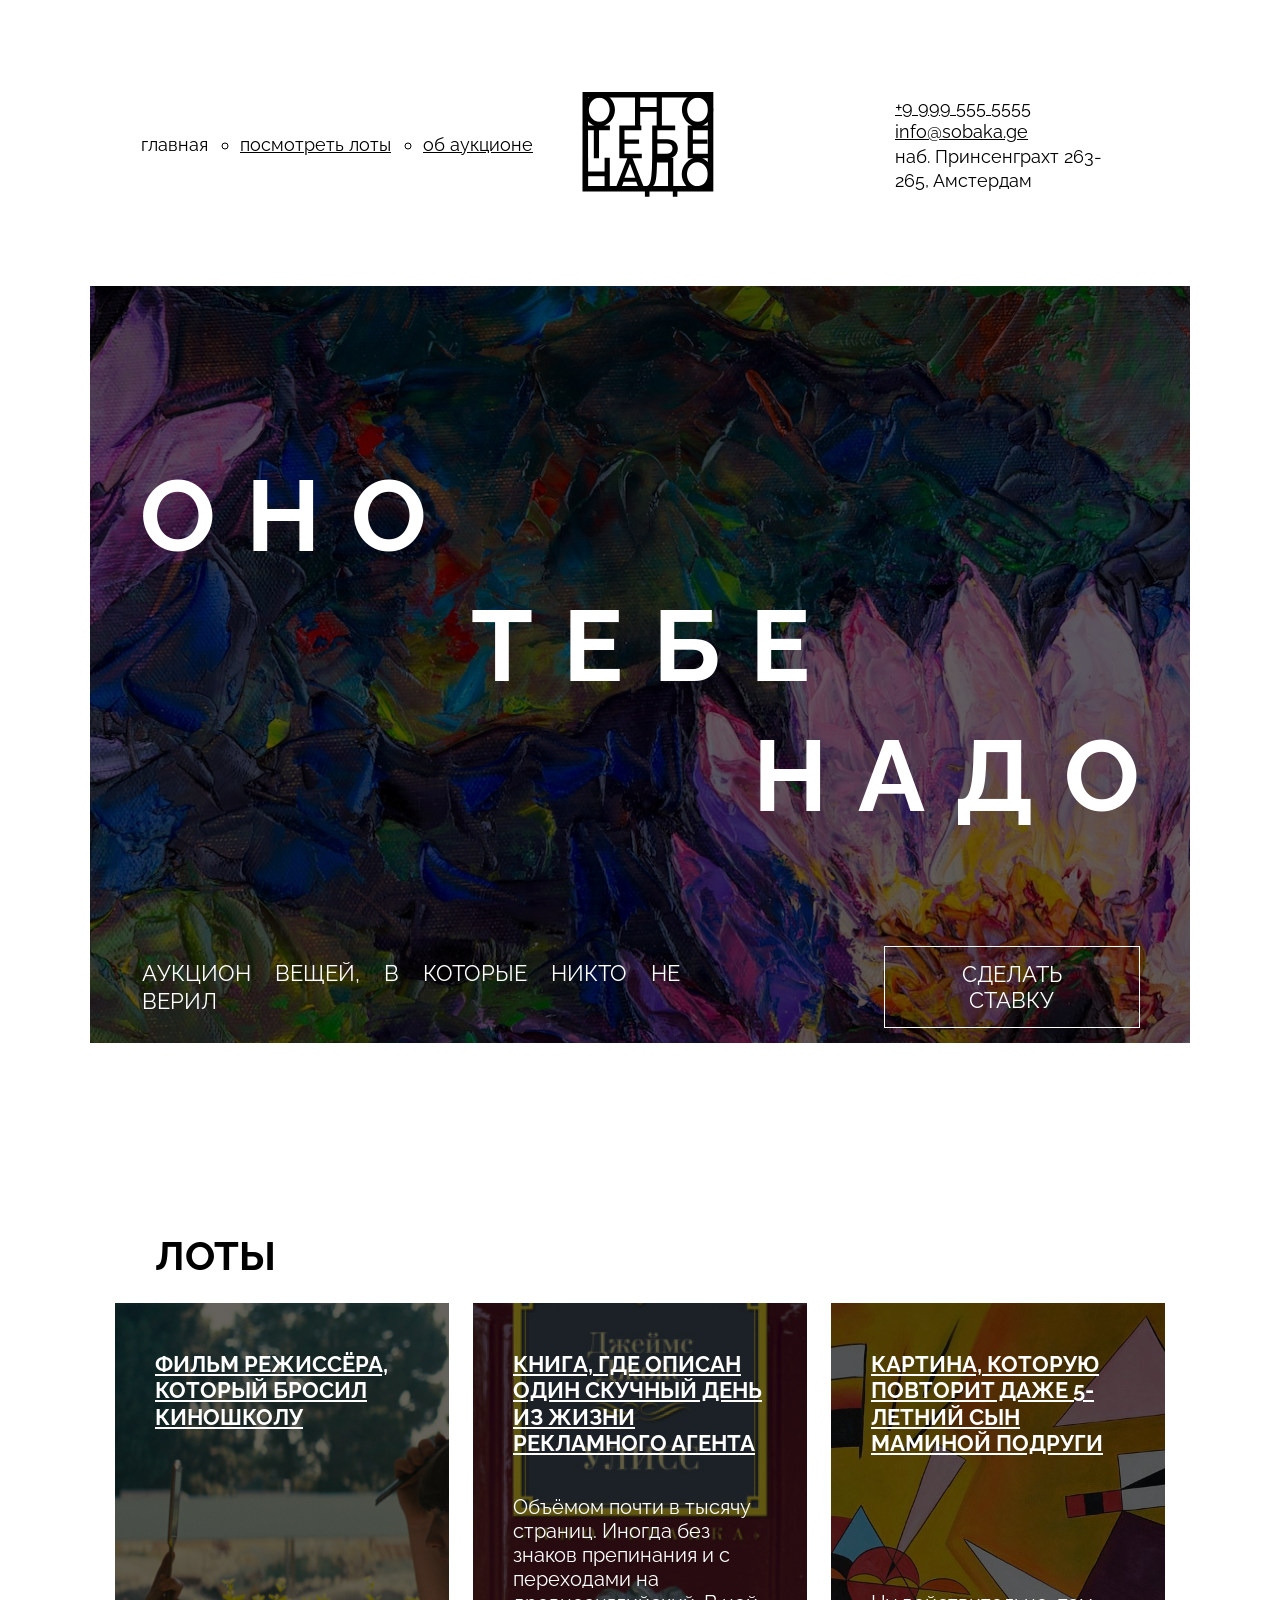
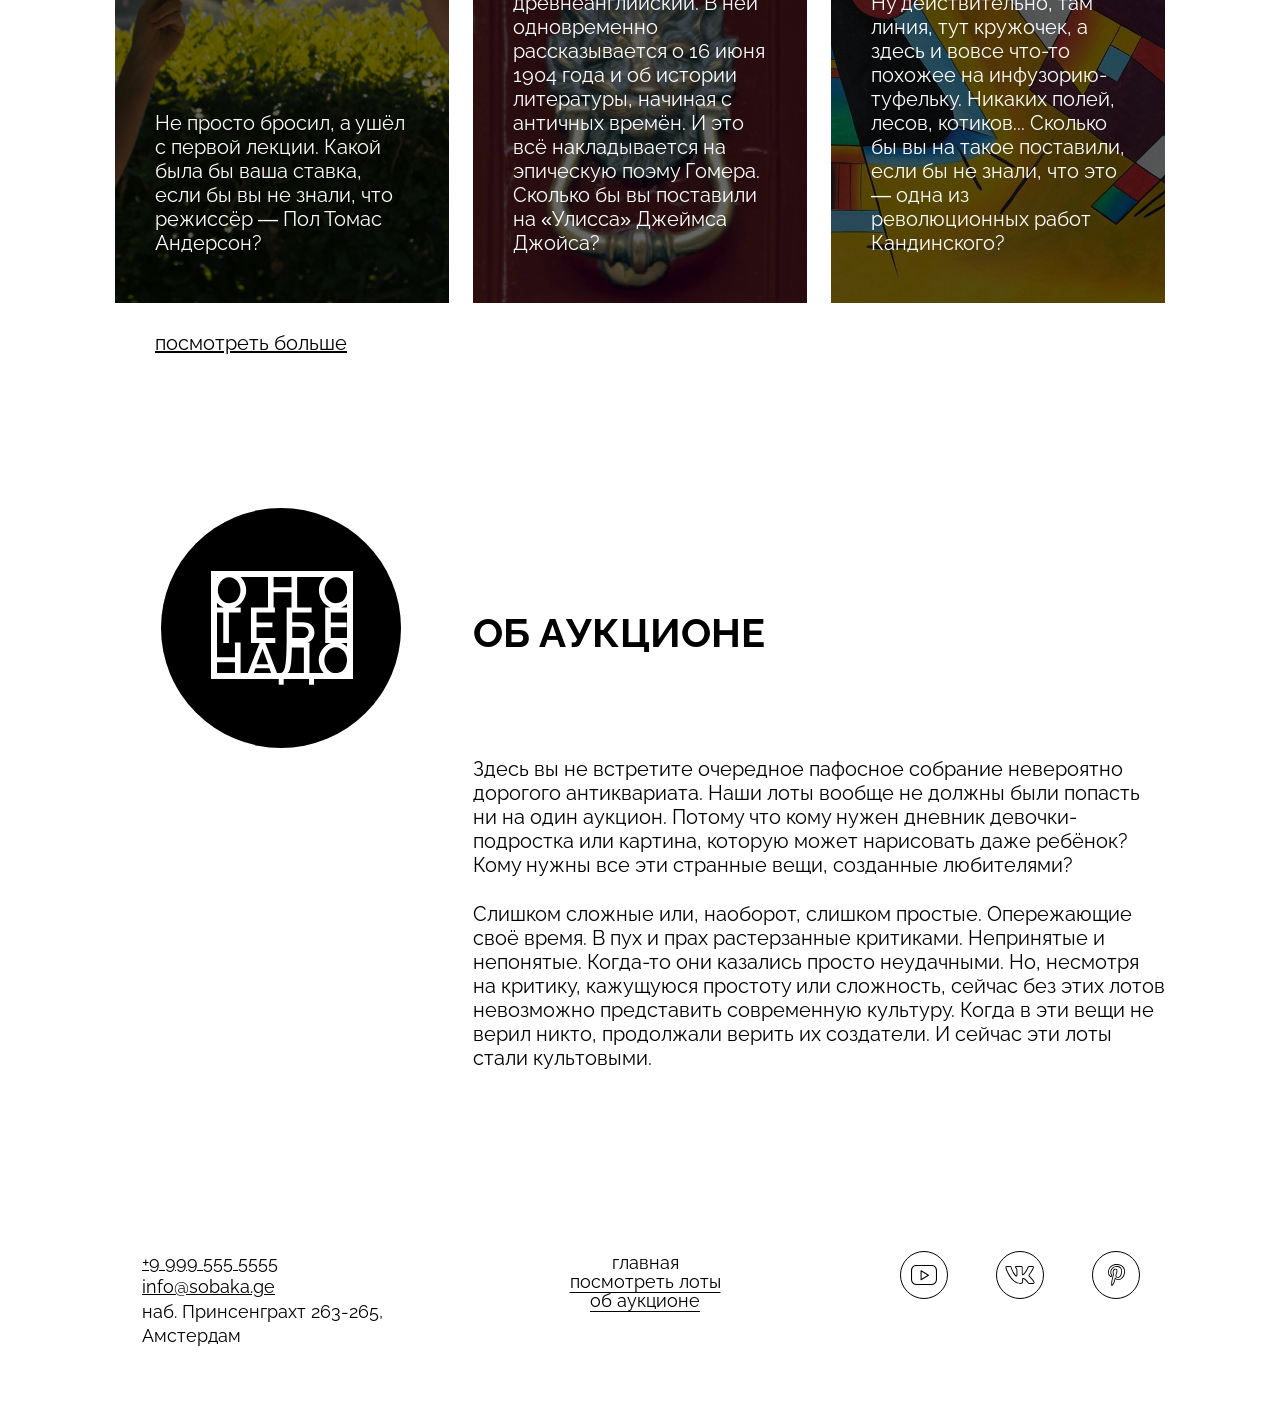
<file: index.html>
<!doctype html>
<html lang="ru">
  <head>
    <meta charset="UTF-8" />
    <meta http-equiv="X-UA-Compatible" content="IE=edge" />
    <meta name="viewport" content="width=device-width, initial-scale=1.0" />
    <title>Оно тебе надо — аукцион вещей, в которые никто не верил</title>
    <link rel="stylesheet" href="fonts/fonts.css" />
    <link rel="stylesheet" href="styles/global.css" />
    <link rel="stylesheet" href="styles/style.css" />
  </head>
  <body>
    <header class="header">
      <nav class="header-nav">
        <ul class="header-link-list">
          <li class="header-link-list-item header__links-list-item_no-bullit">
            <a href="" class="no-style">главная</a>
          </li>
          <li class="header-link-list-item"><a href="">посмотреть лоты</a></li>
          <li class="header-link-list-item"><a href="">об аукционе</a></li>
        </ul>
      </nav>
      <a class="logo"
        ><img
          src="images/logo-black.svg"
          alt="логотип навигации"
          class="logo__img"
      /></a>
      <address class="address">
        <a href="tel:+99995555555" class="address-link">+9 999 555 5555</a>
        <a href="mailto:info@sobaka.ge" class="address-link">info@sobaka.ge</a>
        <a href="" class="address-link no-style">наб. Принсенграхт 263- <br>265, Амстердам</a>
      </address>
    </header>
    <main class="main">
      <section class="cover">
        <div class="overlay"></div>
        <h1 class="cover-title">
          <span class="cover-title-item-start">оно </span>
          <span class="cover-title-item-midlle">тебе </span>
          <span class="cover-title-item-end">надо</span>
        </h1>
        <div class="descripton">
          <p class="text-description">
            Аукцион вещей, в которые никто не верил
          </p>
          <button class="bet-button">Сделать ставку</button>
        </div>
      </section>
      <section class="lots">
        <h2 class="lots-title">лоты</h2>
        <ul class="lots-list-card">
          <li class="card-item film">
            <a href="" class="card-item-link no-style">
              <div class="overlay"></div>
              <div class="card-content">
                <h3 class="card-title">
                  Фильм режиссёра, который бросил киношколу
                </h3>
                <p class="card-text">
                  Не просто бросил, а ушёл с первой лекции. Какой была бы ваша
                  ставка, если бы вы не знали, что режиссёр — Пол Томас
                  Андерсон?
                </p>
              </div>
            </a>
          </li>
          <li class="card-item book">
            <a href="" class="card-item-link no-style">
              <div class="overlay"></div>
              <div class="card-content">
                <h3 class="card-title">
                  Книга, где описан один скучный день из жизни рекламного агента
                </h3>
                <p class="card-text">
                  Объёмом почти в тысячу страниц. Иногда без знаков препинания и
                  с переходами на древнеанглийский. В ней одновременно
                  рассказывается о 16 июня 1904 года и об истории литературы,
                  начиная с античных времён. И это всё накладывается на
                  эпическую поэму Гомера. Сколько бы вы поставили на «Улисса»
                  Джеймса Джойса?
                </p>
              </div>
            </a>
          </li>
          <li class="card-item picture">
            <a href="" class="card-item-link no-style">
              <div class="overlay"></div>
              <div class="card-content">
                <h3 class="card-title">
                  Картина, которую повторит даже 5-летний сын маминой подруги
                </h3>
                <p class="card-text">
                  Ну действительно, там линия, тут кружочек, а здесь и вовсе
                  что-то похожее на инфузорию-туфельку. Никаких полей, лесов,
                  котиков... Сколько бы вы на такое поставили, если бы не знали,
                  что это — одна из революционных работ Кандинского?
                </p>
              </div>
            </a>
          </li>
        </ul>
        <a href="0#" class="lots-more">посмотреть больше</a>
      </section>
      <section class="about content-section">
        <div class="about-column">
          <div class="about-logo">
            <img
              class="about-logo-image"
              src="images/logo-white.svg"
              alt="Логотип проекта"
            />
          </div>
        </div>
        <div class="about-column about-column-text">
          <h2 class="about-title">Об аукционе</h2>
          <div class="about-content">
            <p class="about-text">
              Здесь вы не встретите очередное пафосное собрание невероятно
              дорогого антиквариата. Наши лоты вообще не должны были попасть ни
              на один аукцион. Потому что кому нужен дневник девочки-подростка
              или картина, которую может нарисовать даже ребёнок? Кому нужны все
              эти странные вещи, созданные любителями?
            </p>
            <p class="about-text">
              Слишком сложные или, наоборот, слишком простые. Опережающие своё
              время. В пух и прах растерзанные критиками. Непринятые и
              непонятые. Когда-то они казались просто неудачными. Но, несмотря
              на критику, кажущуюся простоту или сложность, сейчас без этих
              лотов невозможно представить современную культуру. Когда в эти
              вещи не верил никто, продолжали верить их создатели. И сейчас эти
              лоты стали культовыми.
            </p>
          </div>
        </div>
      </section>
    </main>
    <footer class="footer content-section">
      <address class="address">
        <a class="address-link" href="tel:+99995555555">+9 999 555 5555</a><br>
        <a class="address-link" href="mailto:info@sobaka.ge">info@sobaka.ge</a>
        <p class="address-link no-style">
          наб. Принсенграхт 263-265,<br />Амстердам
        </p>
      </address>
      <nav class="footer-menu">
        <ul class="footer-menu-list">
          <li class="footer-menu-list-item">
            <a
              class="footer-menu-link footer-menu-link_active text-link"
              href="#0"
              >главная</a
            >
          </li>
          <li class="footer-menu-list-item">
            <a class="footer-menu-link text-link" href="#0">посмотреть лоты</a>
          </li>
          <li class="footer-menu-list-item">
            <a class="footer-menu-link text-link" href="#0">об аукционе</a>
          </li>
        </ul>
      </nav>
      <ul class="footer-social-list">
        <li class="footer-social-list-item">
          <a href="" class="footer-social-link">
            <img
              class="footer-social-icon"
              src="./images/yt.svg"
              alt="Логотип Youtube"
            />
          </a>
        </li>
        <li class="footer-social-list-item">
          <a href="" class="footer-social-link">
            <img
              class="footer-social-icon"
              src="./images/vk.svg"
              alt="Логотип Вконтакте"
            />
          </a>
        </li>
        <li class="footer-social-list-item">
          <a href="" class="footer-social-link">
            <img
              class="footer-social-icon"
              src="./images/pinterest.svg"
              alt="Логотип Pinterest"
            />
          </a>
        </li>
      </ul>
    </footer>
  </body>
</html>
</file>
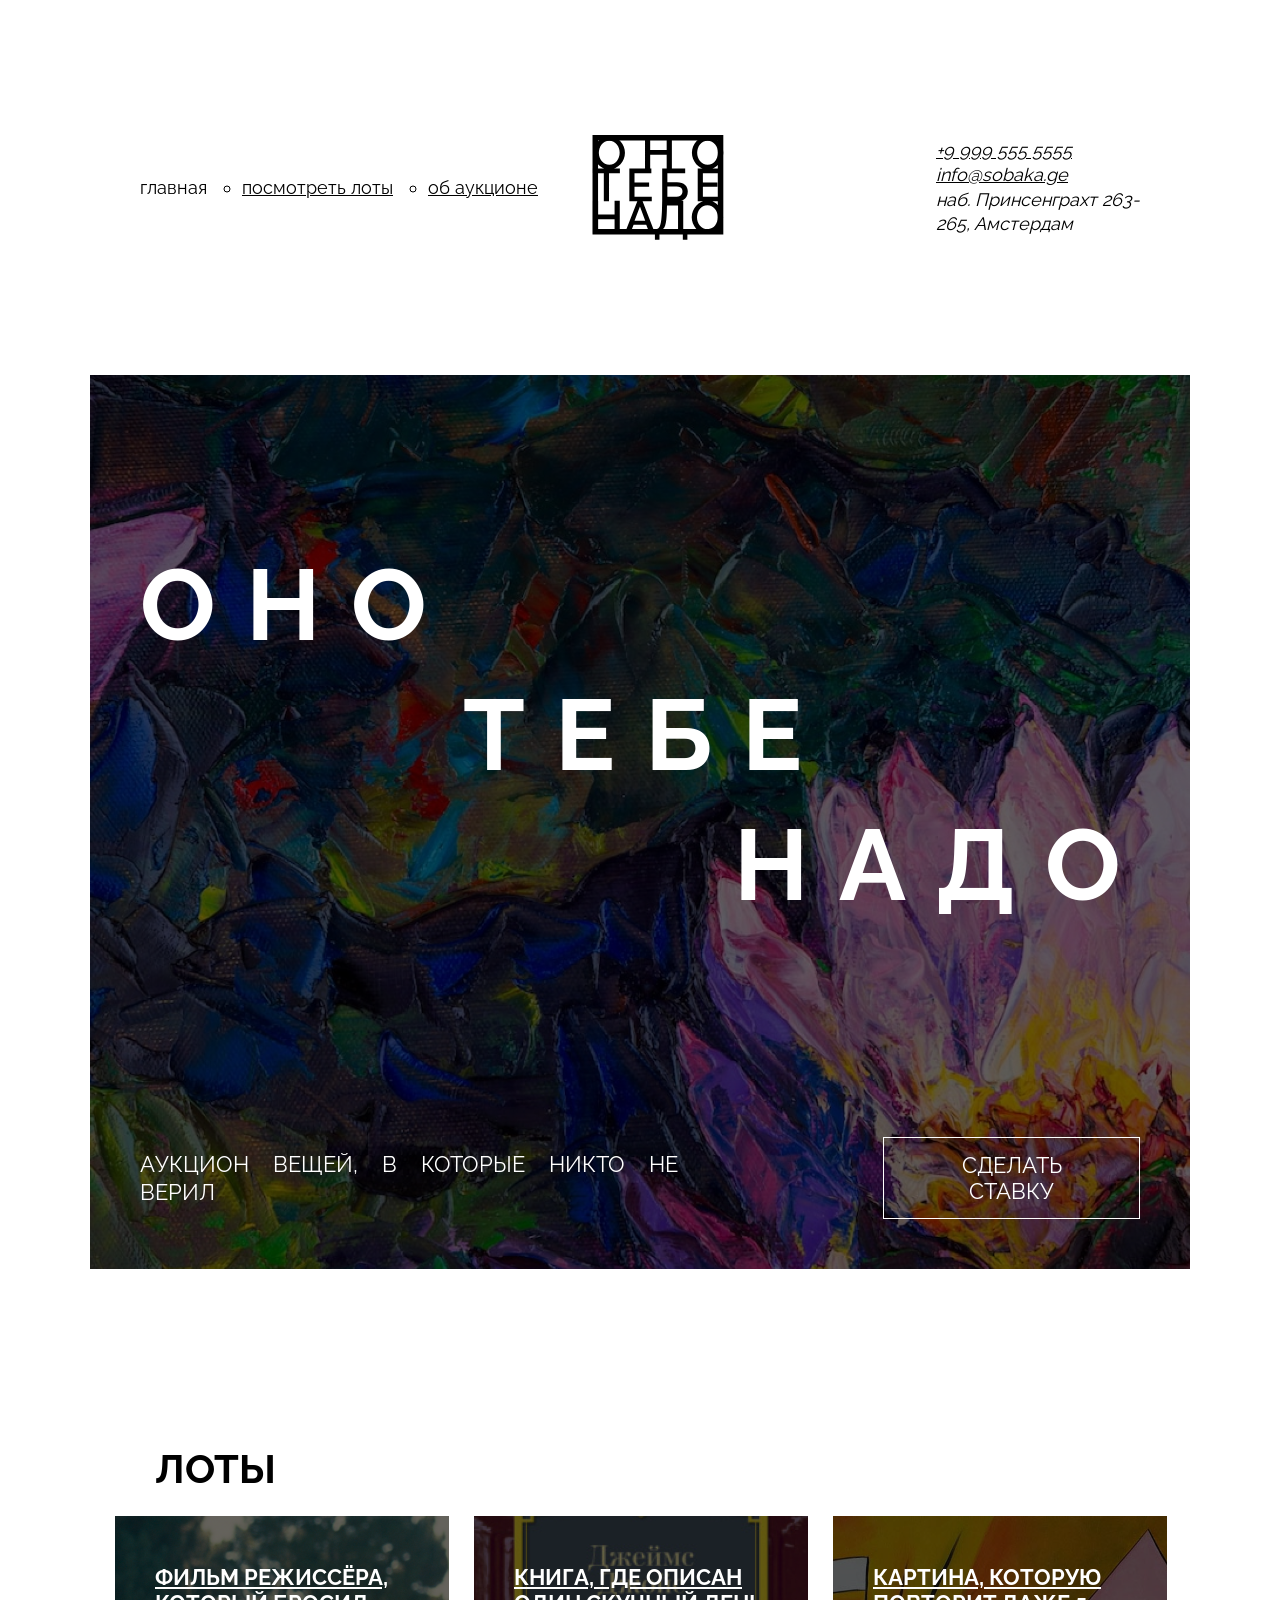
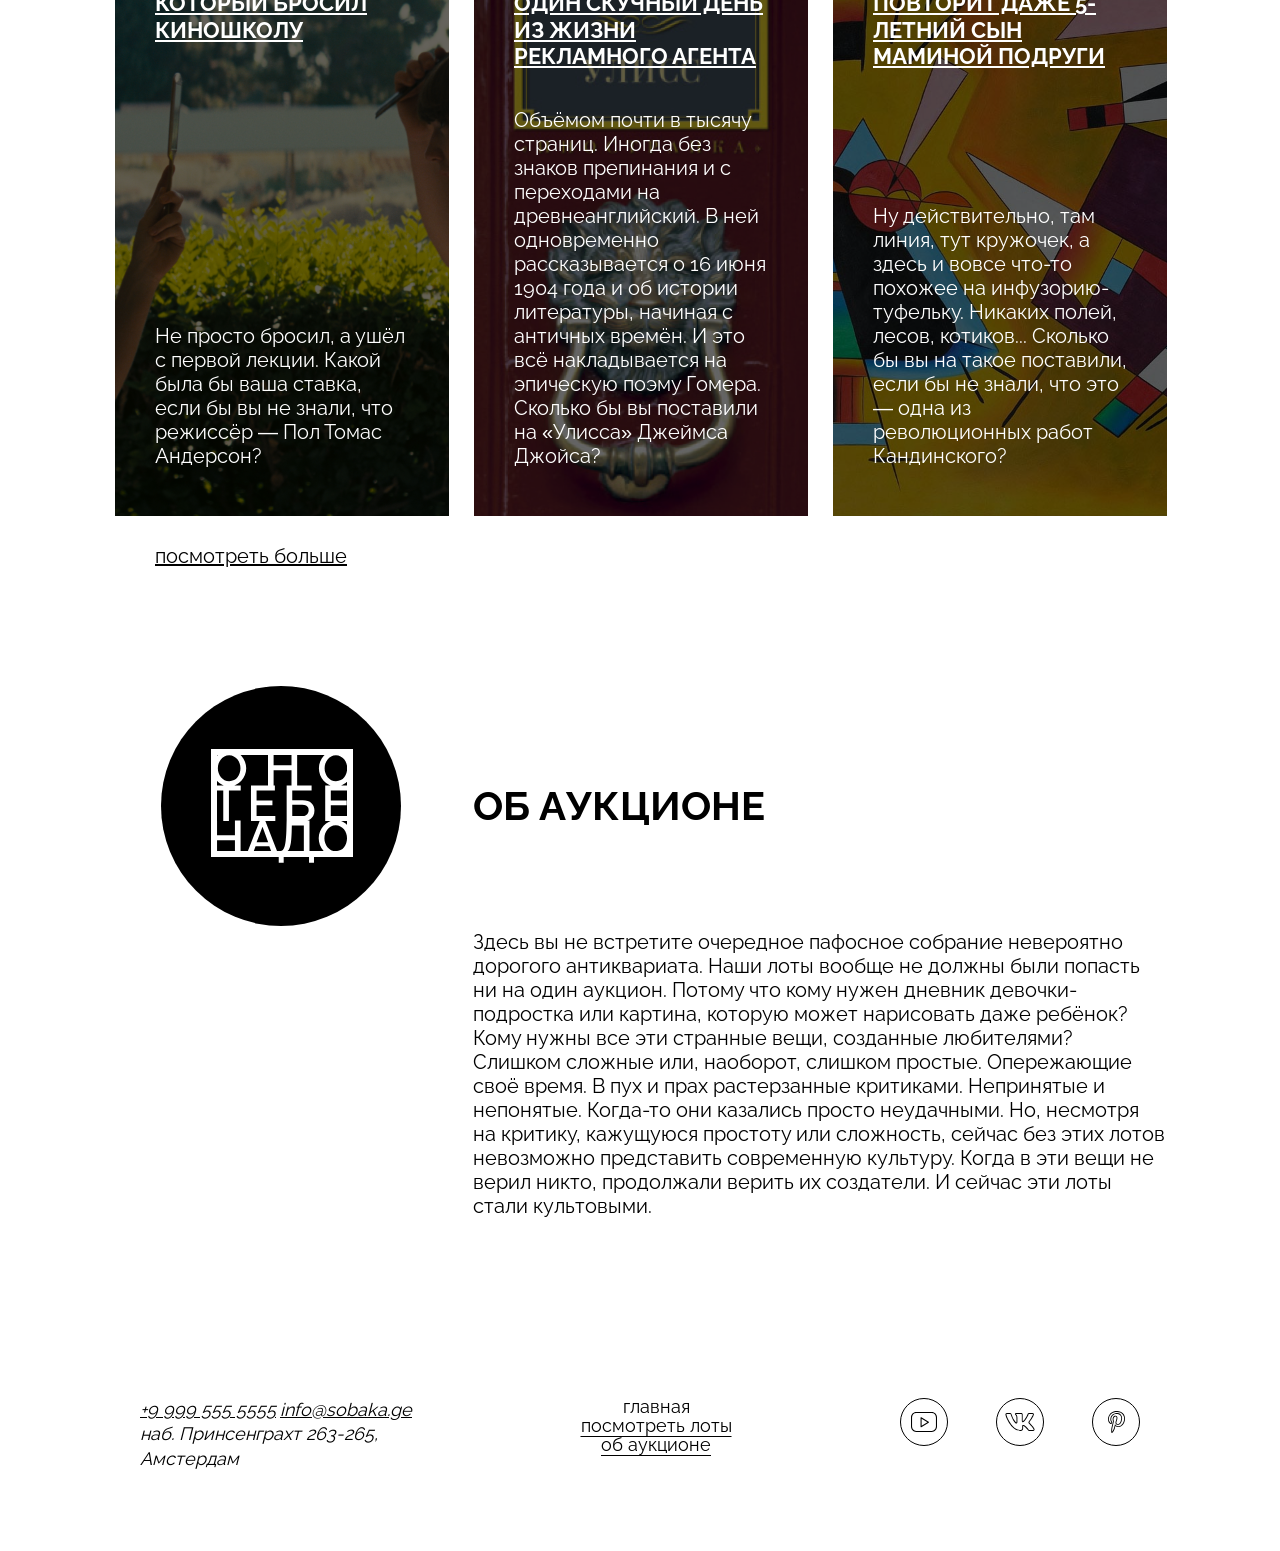
<file: ono-tebe-nado-fd-main/index.html>
<!DOCTYPE html>
<html lang="ru">
  <head>
    <meta charset="UTF-8" />
    <meta http-equiv="X-UA-Compatible" content="IE=edge" />
    <meta name="viewport" content="width=device-width, initial-scale=1.0" />
    <title>Оно тебе надо — аукцион вещей, в которые никто не верил</title>
    <link rel="stylesheet" href="styles/style.css">
    <link rel="stylesheet" href="styles/global.css">
    <link rel="stylesheet" href="fonts/fonts.css">
  </head>
  <body>
    <header class="header">
        <nav class="header-nav">
            <ul class="header-link-list">
                <li class="header-link-list-item active-link">главная</li>
                <li class="header-link-list-item">посмотреть лоты</li>
                <li class="header-link-list-item">об аукционе</li>
            </ul>    
        </nav>
        <a class="logo"><img src="images/logo-black.svg" alt="логотип навигации" class="logo__img"></a>
        <address class="address">
            <a href="tel:+9 999 555 5555" class="address-link ">+9 999 555 5555</a>
            <a href="mailto:info@sobaka.ge" class="address-link">info@sobaka.ge</a>
            <a href="" class="address-link no-style">наб. Принсенграхт 263- <br>265, Амстердам</a>
        </address>
    </header>
    <div class="cover">  
        <div class="overlay"></div>
        <h1 class="cover-title">
            <span class="cover-title-item1">оно </span>
            <span class="cover-title-item2">тебе </span>
            <span class="cover-title-item3">надо</span>
        </h1>
            <div class="descripton">
                <p class="text-description">Аукцион вещей, в которые никто не верил</p>
                <button class="bet-button">Сделать ставку</button>
            </div>        
    </div>
    <main class="main">
    <section class="lots">
        <h2 class="lots-title">лоты</h2>
            <ul class="lots-list-card">
                <li class="card-item item1">
                    <div class="overlay"></div>
                    <div class="card-content">
                        <h3 class="card-title">Фильм режиссёра, который бросил киношколу</h3>
                        <p class="card-text">Не просто бросил, а ушёл с первой лекции. Какой была бы ваша ставка, если бы вы не знали, что режиссёр — Пол Томас Андерсон?</p>
                    </div>
                </li>
                <li class="card-item item2">
                    <div class="overlay"></div>
                    <div class="card-content">
                        <h3 class="card-title">Книга, где описан один скучный день из жизни рекламного агента</h3>
                        <p class="card-text">
                            Объёмом почти в тысячу страниц. Иногда без знаков препинания и с переходами на древнеанглийский. В ней одновременно рассказывается о 16 июня 1904 года и об истории литературы, начиная с античных времён. И это всё накладывается на эпическую поэму Гомера. Сколько бы вы поставили на «Улисса» Джеймса Джойса?
                        </p>
                    </div>
                </li>
                <li class="card-item item3">
                    <div class="overlay"></div>
                    <div class="card-content">
                        <h3 class="card-title">Картина, которую повторит даже 5-летний сын маминой подруги</h3>
                        <p class="card-text">Ну действительно, там линия, тут кружочек, а здесь и вовсе что-то похожее на инфузорию-туфельку. Никаких полей, лесов, котиков... Сколько бы вы на такое поставили, если бы не знали, что это — одна из революционных работ Кандинского?</p>
                    </div>
                </li>
            </ul>
            <a href="0#" class="lots-more">посмотреть больше</a>
    </section>
      <section class="about content-section">
        <div class="about-column">
          <div class="about-logo">
            <img
              class="about-logo-image"src="images/logo-white.svg"alt="Логотип проекта"
            />
          </div>
        </div>
        <div class="about-column about-column-text">
          <h2 class="about-title">Об аукционе</h2>
          <div class="about-content">
            <p class="about-text">
              Здесь вы не встретите очередное пафосное собрание невероятно
              дорогого антиквариата. Наши лоты вообще не должны были попасть ни
              на один аукцион. Потому что кому нужен дневник девочки-подростка
              или картина, которую может нарисовать даже ребёнок? Кому нужны все
              эти странные вещи, созданные любителями?
            </p>
            <p class="about-text">
              Слишком сложные или, наоборот, слишком простые. Опережающие своё
              время. В пух и прах растерзанные критиками. Непринятые и
              непонятые. Когда-то они казались просто неудачными. Но, несмотря
              на критику, кажущуюся простоту или сложность, сейчас без этих
              лотов невозможно представить современную культуру. Когда в эти
              вещи не верил никто, продолжали верить их создатели. И сейчас эти
              лоты стали культовыми.
            </p>
          </div>
        </div>
      </section>
    </main>
    <footer class="footer content-section">
      <address class="address">
        <a class="address-link" href="tel:+99995555555">+9 999 555 5555</a>
        <a class="address-link" href="mailto:info@sobaka.ge">info@sobaka.ge</a>
        <p class="address-link no-style">
          наб. Принсенграхт 263-265,<br>Амстердам
        </p>
      </address>
      <nav class="footer-menu">
        <ul class="footer-menu-list">
          <li class="footer-menu-list-item">
            <a class="footer-menu-link footer-menu-link_active text-link" href="#0">главная</a>
          </li>
          <li class="footer-menu-list-item">
            <a class="footer-menu-link text-link" href="#0">посмотреть лоты</a>
          </li>
          <li class="footer-menu-list-item">
            <a class="footer-menu-link text-link" href="#0">об аукционе</a>
          </li>
        </ul>
      </nav>
      <ul class="footer-social-list">
        <li class="footer-social-list-item">
          <a href="" class="footer-social-link">
            <img
              class="footer-social-icon" src="../ono-tebe-nado-fd-main/images/yt.svg" alt="Логотип Youtube"
            />
          </a>
        </li>
        <li class="footer-social-list-item">
          <a href="" class="footer-social-link">
            <img class="footer-social-icon"src="../ono-tebe-nado-fd-main/images/vk.svg" alt="Логотип Вконтакте"
            />
          </a>
        </li>
        <li class="footer-social-list-item">
          <a href="" class="footer-social-link">
            <img
              class="footer-social-icon" src="../ono-tebe-nado-fd-main/images/pinterest.svg" alt="Логотип Pinterest"
            />
          </a>
        </li>
      </ul>
    </footer>
  </body>
</html>
</file>
<file: fonts/fonts.css>
@font-face {
  font-family: Raleway;
  src:
    url(./Raleway-Regular.woff2) format('woff2'),
    url(./Raleway-Regular.woff) format('woff');
  font-weight: normal;
  font-display: swap;
}

@font-face {
  font-family: Raleway;
  src:
    url(./Raleway-Bold.woff2) format('woff2'),
    url(./Raleway-Bold.woff) format('woff');
  font-weight: bold;
  font-display: swap;
}
</file>
<file: styles/global.css>
*,
*::before,
*::after {
  box-sizing: border-box;
}

body {
  width: 1100px;
  margin: 0 auto;
  font-family: Raleway, sans-serif;
}

h1,
h2,
h3,
h4,
h5,
h6,
p,
ul,
ol,
li,
blockquote {
  margin: 0;
  padding: 0;
}

a {
  color: inherit;
}

img {
  width: 100%;
}

button {
  font: inherit;
}
</file>
<file: styles/style.css>
.header {
  display: grid;
  grid-template-columns: 1fr 2fr 1fr;
  align-items: center;
  width: 1100px;
  padding: 92px 51px 89px;
}

.header-link-list {
  font-weight: 400;
  font-size: 18px;
  line-height: 100%;
  display: flex;
  list-style: circle;
  gap: 32px;
}

.header-link-list-item {
  text-decoration: underline;
  white-space: nowrap;
}

.logo {
  display: flex;
  justify-content: start;
  margin-left: 40px;
  width: 148px;
  height: 105px;
}
.address {
  padding-right: 37px;
  font-style: normal;
}
.address-link {
  font-weight: 400;
  font-size: 18px;
  line-height: 24.3px;
  color: black;
  white-space: nowrap;
}

.no-style {
  text-decoration: none;
}

.header__links-list-item_no-bullit {
  list-style: none;
  text-decoration: none;
}

.cover {
  background-image: url("../images/cover.jpg");
  width: 1100px;
  min-height: 757px;
  color: white;
  background-position: center;
  background-size: cover;
  background-repeat: no-repeat;
  position: relative;
}

.overlay {
  position: absolute;
  left: 0;
  top: 0;
  bottom: 0;
  right: 0;
  background-color: rgb(0, 0, 0);
  z-index: 1;
  opacity: 0.6;
}

.cover-title {
  padding: 165px 20px 0px 50px;
  color: #fff;
  font-size: 100px;
  font-style: normal;
  font-weight: 700;
  letter-spacing: 30px;
  line-height: 130%;
  text-transform: uppercase;
  /* display: grid;
  grid-template-columns: repeat(1, 1fr);
  grid-template-rows: repeat(1, 1fr);
  z-index: 1;
  align-content: center; */
  position: relative;
  z-index: 1;
}

.cover-title-item-start {
  /* text-align: start;
  grid-column: 1/5;
  grid-row: 4/5; */
  display: block;
  text-align: start;
}

.cover-title-item-midlle {
  /* text-align: center;
  grid-column: 6/10;
  grid-row: 5/6;
  padding-top:5px ;
  padding-left: 5px; */
  display: block;
  text-align: center;
}

.cover-title-item-end {
  /* text-align: start;
  grid-column: 9/13;
  grid-row: 7/8;
  padding-left: 20px;
  padding-top: 8px; */
  display: block;
  text-align: end;
}

.descripton {
  position: relative;
  z-index: 1;
  display: flex;
  justify-content: flex-start;
  align-items: center;
  margin: 105px 50px 0 52px;
}

.text-description {
  font-weight: 400;
  font-size: 22px;
  line-height: 28px;
  text-transform: uppercase;
  word-spacing: 18px;
}

.bet-button {
  border: 1px #fff solid;
  padding: 14px 32px;
  color: #fff;
  font-weight: normal;
  font-size: 22px;
  text-transform: uppercase;
  background-color: transparent;
  margin-left: 107px;
}

.lots {
  padding: 193px 25px 0 25px;
}

.lots-title {
  font-weight: 700;
  font-size: 40px;
  line-height: 100%;
  text-transform: uppercase;
  margin-left: 40px;
  margin-bottom: 27px;
}

.lots-list-card {
  list-style: none;
  display: flex;
  flex-direction: row;
  position: relative;
  height: auto;
  flex-wrap: wrap;
  justify-content: space-between;
  row-gap: 24px;
}

.film {
  background-image: url("../images/card-lot-01.jpg");
}

.book {
  background-image: url("../images/card-lot-02.jpg");
}

.picture {
  background-image: url("../images/card-lot-03.jpg");
}

.card-item {
  position: relative;
  display: flex;
  flex-direction: row;
  justify-content: space-between;
  background-size: cover;
  background-repeat: no-repeat;
  background-position: center;
  z-index: 0;
  width: 334px;
  min-height: 600px;
}

.card-content {
  padding: 48px 40px;
  justify-content: space-between;
  display: flex;
  flex-direction: column;
  height: 100%;
}

.card-title {
  z-index: 2;
  font-weight: 700;
  font-size: 22px;
  line-height: 120%;
  text-transform: uppercase;
  text-decoration: underline;
  text-decoration-style: solid;
  color: white;
}

.card-text {
  z-index: 2;
  font-weight: 400;
  font-size: 20px;
  line-height: 120%;
  color: white;
}

.lots-more {
  text-decoration: underline;
  white-space: nowrap;
  font-weight: 400;
  font-size: 20px;
  line-height: 100%;
  color: black;
  display: block;
  margin: 30px 0 0 40px;
  text-decoration-line: underline;
}

.logo-section {
  width: 240px;
  height: 240px;
  background: black;
  border-radius: 50%;
  display: flex;
  justify-content: center;
  align-items: center;
}

.about {
  display: grid;
  grid-template-columns: 1fr 1fr 1fr;
  column-gap: 24px;
  padding: 120px 24px 0 24px;
}

.about-column {
  justify-self: center;
  padding-top: 35px;
}

.about-column-text {
  grid-column: 2/4;
}

.about-logo {
  display: flex;
  justify-content: center;
  align-items: center;
  width: 240px;
  height: 240px;
  border-radius: 50%;
  background-color: #000000;
}

.about-logo-image {
  width: 148px;
}

.about-title {
  padding: 105px 0 104px 0;
  font-weight: bold;
  font-size: 40px;
  line-height: 1;
  text-transform: uppercase;
}

.about-content {
  display: flex;
  flex-direction: column;
  gap: 25px;
}

.about-text {
  font-size: 20px;
  font-weight: 400;
  line-height: 24px;
}

.footer {
  display: flex;
  justify-content: space-between;
  padding: 181px 50px 80px 52px;
}

.footer-social-icon {
  width: auto;
  height: 48px;
}

.footer-menu-list {
  text-align: center;
  list-style: none;
  padding-right: 30px;
  padding-top: 3px;
}

.footer-menu-link {
  font-size: 18px;
  line-height: normal;
  text-underline-position: under;
}

.footer-menu-link_active {
  text-decoration: none;
}

.footer-social-list {
  display: flex;
  gap: 48px;
  list-style: none;
}

.text-link {
  font-weight: 400;
  font-size: 18px;
  line-height: 100%;
  text-align: center;
  color: #000000;
}
</file>
<file: ono-tebe-nado-fd-main/styles/style.css>
.header{
            display: grid;
            grid-template-columns: 1fr 2fr 1fr;
            align-items: center;
            width: 1100px;
            padding: 135px 50px;
        }
        .header-link-list
        {
            font-family: Raleway;
            font-weight: 400;
            font-style: Regular;
            font-size: 18px;
            line-height: 100%;
            letter-spacing: 0%;
            display: flex;
            list-style: circle;
            gap: 35px;
        }
        .header-link-list-item
        {
            text-decoration: underline;
            white-space: nowrap;
        }
        .logo{
            display: flex;
            justify-content: start;
            margin-left: 45px;
            width: 148px;
            height: 105px;
        }
        .address-link{
            font-weight: 400;
            font-size: 18px;
            line-height: 24.3px;
            color: black;
            white-space: nowrap;
        }
        .no-style{
            text-decoration: none;
        }
        .active-link
        {
            list-style: none;
            text-decoration: none;
        }
        .cover{
            background-image: url('../images/cover.jpg');
            width: 1100px;
            min-height: 757px;
            color: white;
            background-position: center;
            background-size: cover;
            background-repeat: no-repeat;
            position: relative;
        }
        
        .overlay
        {
            position: absolute;
            left: 0;
            top: 0;
            bottom: 0;
            right: 0;
            background-color: rgb(0,0,0);
            z-index: 0;
            opacity: 0.6;
        }
           
        .cover-title{
            padding: 165px 50px 207px 50px;
            color: #fff;
            font-size: 100px;
            font-style: normal;
            font-weight: 700;
            letter-spacing: 30px;
            line-height: 130%;
            text-transform: uppercase;
            display: grid;
            grid-template-columns: (12,1fr) ;
            grid-template-rows: (12,1fr) ;
            z-index: 1;
            align-content: center;
            position: relative;
        }
        .cover-title-item1
        {
            text-align: start;
            grid-column: 1/5;
            grid-row: 4/5;
        }

         .cover-title-item2
        {
            text-align: center;
            grid-column: 6/10;
            grid-row: 5/6;
        }

         .cover-title-item3
        {
            text-align: end;
            grid-column: 9/13;
            grid-row: 7/8;
        }
        .descripton{
            position: relative;
            z-index: 1;
            display: flex;
            justify-content: flex-start;
            align-items: center;
            padding:0 50px 50px 50px;
        }
        .text-description{
            font-weight: 400;
            font-size: 22px;
            line-height: 28px;
            text-transform: uppercase;
            word-spacing: 18px;
        }
        .bet-button{
            border: 1px #FFF solid;
            padding: 14px 32px;
            color: #FFF;
            font-weight: normal;
            font-size: 22px;
            text-transform: uppercase;
            background-color: transparent;
            margin-left: 107px;
        }
        .lots{
            padding: 180px 25px 0 25px;
            
        }
        .lots-title{
            font-weight: 700;
            font-size: 40px;
            line-height: 100%;
            text-transform: uppercase;
            margin-left: 40px;
            margin-bottom: 27px;
        }
        .lots-list-card{
            list-style: none;
            display: flex;
            flex-direction: row;
            position: relative;
            gap: 25px;
            height: auto;
            flex-wrap: nowrap;
            width: 1100px;
        }
        .item1{
            background-image:url("../images/card-lot-01.jpg");
        }
        .item2{
            background-image:url("../images/card-lot-02.jpg");
        }
        .item3{
            background-image:url("../images/card-lot-03.jpg");
        }
        .card-item{
            position: relative;
            display: flex;
            flex-direction: row;
            justify-content: space-between;
            background-size: cover ;
            background-repeat: no-repeat;
            background-position: center;
            position: relative;
            z-index: 0;
            width: 334px;
            height: 600px;
        }
        .card-content{
            padding: 48px 40px;
            z-index: 1;
            justify-content: space-between;
            display: flex;
            flex-direction: column;
            height: 100%;
        }
        .card-title{
            font-weight: 700;
            font-style: Bold;
            font-size: 22px;
            line-height: 120%;
            text-transform: uppercase;
            text-decoration: underline;
            text-decoration-style: solid;
            color: white;

        }
        .card-text
        {
            font-weight: 400;
            font-size: 20px;
            line-height: 120%;
            color: white;
        }
        .lots-more{
            text-decoration: underline;
            white-space: nowrap;
            font-weight: 400;
            font-size: 20px;
            line-height: 100%;
            color: black;
            display: block;
            margin: 30px 0 0 40px;
            text-decoration-line: underline;
      }
        .logo-section{
            width: 240px;
            height: 240px;
            background: black;
            border-radius: 50%;
            display: flex;
            justify-content: center;
            align-items: center;           
        }
    
        .about {
            display: grid;
            grid-template-columns: 1fr 1fr 1fr;
            column-gap: 24px;
            padding: 120px 24px 0 24px;
        }

        .about-column {
            justify-self: center;
        }

        .about-column-text {
            grid-column: 2/4;
        }

        .about-logo {
            display: flex;
            justify-content: center;
            align-items: center;
            width: 240px;
            height: 240px;
            border-radius: 50%;
            background-color: #000000;
        }

        .about-logo-image {
            width: 148px;
        }

        .about-title {
            padding: 100px 0 104px;
            font-weight: bold;
            font-size: 40px;
            line-height: 1;
            text-transform: uppercase;
            font-weight: 700;
            line-height: 100%;
        }

        .about-text {
            display: flex;
            flex-direction: column;
            gap: 25px;
            font-weight: 400;
            font-size: 20px;
            line-height: 24px;

        }

        .about-text{
            font-size: 20px;
            line-height: normal;
            font-weight: 400;
            font-size: 20px;
            line-height: 24px;

        }

        .footer {
            display: flex;
            justify-content: space-between;
            padding: 180px 50px 80px;
        }

        .footer-social-icon {
            width: auto;
            height: 48px;
        }

        .footer-menu-list {
            text-align: center;
            list-style: none;
        }

        .footer-menu-link {
            font-size: 18px;
            line-height: normal;
            text-underline-position: under;
        }

        .footer-menu-link_active {
            text-decoration: none;
        }

        .footer-social-list {
            display: flex;
            gap: 48px;
            list-style: none;
        }

        .text-link{
            font-weight: 400;
            font-size: 18px;
            line-height: 100%;
            text-align: center;
            color: #000000;
        }
</file>
<file: ono-tebe-nado-fd-main/styles/global.css>
*,
*::before,
*::after {
  box-sizing: border-box;
}

body {
  width: 1100px;
  margin: 0 auto;
  font-family: Raleway, sans-serif;
}

h1,
h2,
h3,
h4,
h5,
h6,
p,
ul,
ol,
li,
blockquote {
  margin: 0;
  padding: 0;
}

a {
  color: inherit;
}

img {
  width: 100%;
}

button {
  font: inherit;
}
</file>
<file: ono-tebe-nado-fd-main/fonts/fonts.css>
@font-face {
  font-family: Raleway;
  src:
    url(./Raleway-Regular.woff2) format('woff2'),
    url(./Raleway-Regular.woff) format('woff');
  font-weight: normal;
  font-display: swap;
}

@font-face {
  font-family: Raleway;
  src:
    url(./Raleway-Bold.woff2) format('woff2'),
    url(./Raleway-Bold.woff) format('woff');
  font-weight: bold;
  font-display: swap;
}
</file>
